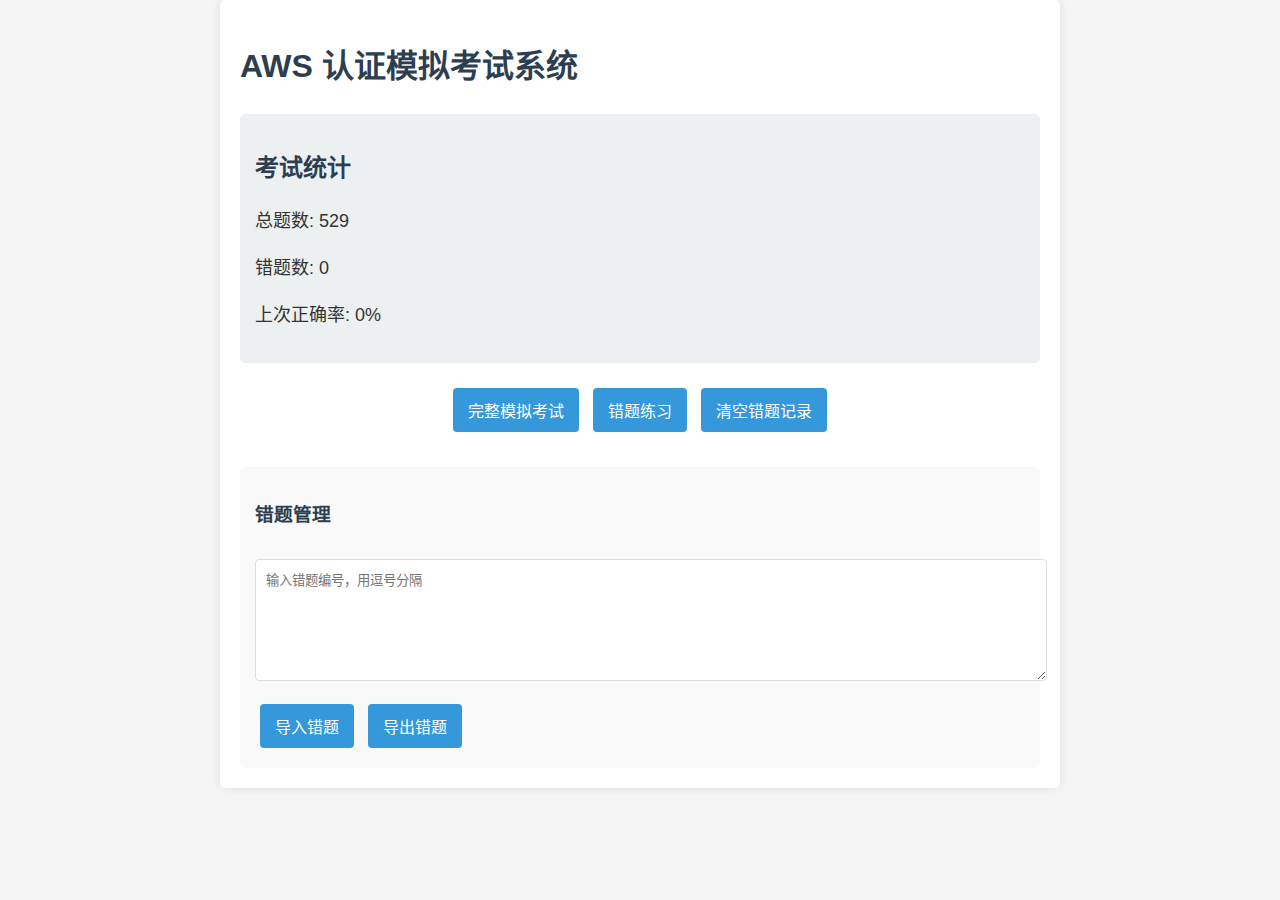
<file: index.html>
<!DOCTYPE html>
<html lang="zh-CN">
<head>
    <meta charset="UTF-8">
    <meta name="viewport" content="width=device-width, initial-scale=1.0">
    <title>AWS 模拟考试系统</title>
    <link rel="stylesheet" href="style.css">
</head>
<body>
    <div class="container">
        <h1>AWS 认证模拟考试系统</h1>

        <div class="stats">
            <h2>考试统计</h2>
            <p>总题数: <span id="total-questions">0</span></p>
            <p>错题数: <span id="wrong-questions">0</span></p>
            <p>上次正确率: <span id="last-score">0</span>%</p>
        </div>

        <div class="actions">
            <button id="full-exam" class="btn">完整模拟考试</button>
            <button id="wrong-exam" class="btn">错题练习</button>
            <button id="clear-wrong" class="btn">清空错题记录</button>
        </div>

        <div class="import-export">
            <h3>错题管理</h3>
            <textarea id="wrong-list" placeholder="输入错题编号，用逗号分隔"></textarea>
            <div>
                <button id="import-wrong" class="btn">导入错题</button>
                <button id="export-wrong" class="btn">导出错题</button>
            </div>
        </div>
    </div>

    <script src="questions.js"></script>
    <script>
        // 初始化显示统计数据
        document.addEventListener('DOMContentLoaded', function() {
            updateStats();

            // 按钮事件
            document.getElementById('full-exam').addEventListener('click', () => {
                localStorage.setItem('examMode', 'full');
                window.location.href = 'exam.html';
            });

            document.getElementById('wrong-exam').addEventListener('click', () => {
                const wrongQuestions = getWrongQuestions();
                if (wrongQuestions.length === 0) {
                    alert('没有错题记录！');
                    return;
                }
                localStorage.setItem('examMode', 'wrong');
                window.location.href = 'exam.html';
            });

            document.getElementById('clear-wrong').addEventListener('click', () => {
                if (confirm('确定要清空所有错题记录吗？')) {
                    localStorage.removeItem('wrongQuestions');
                    updateStats();
                    alert('已清空错题记录');
                }
            });

            document.getElementById('import-wrong').addEventListener('click', () => {
                const input = document.getElementById('wrong-list').value.trim();
                if (!input) {
                    alert('请输入要导入的错题编号');
                    return;
                }

                const numbers = input.split(',').map(num => num.trim()).filter(num => num);
                const validNumbers = numbers.filter(num => questions.some(q => q.question_number === num));

                if (validNumbers.length === 0) {
                    alert('没有找到有效的题目编号');
                    return;
                }

                const existingWrong = getWrongQuestions();
                const newWrong = [...new Set([...existingWrong, ...validNumbers])];
                localStorage.setItem('wrongQuestions', JSON.stringify(newWrong));

                updateStats();
                alert(`成功导入 ${validNumbers.length} 个错题`);
                document.getElementById('wrong-list').value = '';
            });

            document.getElementById('export-wrong').addEventListener('click', () => {
                const wrongQuestions = getWrongQuestions();
                if (wrongQuestions.length === 0) {
                    alert('没有错题可导出');
                    return;
                }

                document.getElementById('wrong-list').value = wrongQuestions.join(', ');
                alert('错题已复制到文本框，可手动保存');
            });
        });

        function updateStats() {
            document.getElementById('total-questions').textContent = questions.length;

            const wrongQuestions = getWrongQuestions();
            document.getElementById('wrong-questions').textContent = wrongQuestions.length;

            const lastScore = localStorage.getItem('lastScore');
            if (lastScore) {
                document.getElementById('last-score').textContent = lastScore;
            }
        }

        function getWrongQuestions() {
            const wrong = localStorage.getItem('wrongQuestions');
            return wrong ? JSON.parse(wrong) : [];
        }
    </script>
</body>
</html>
</file>
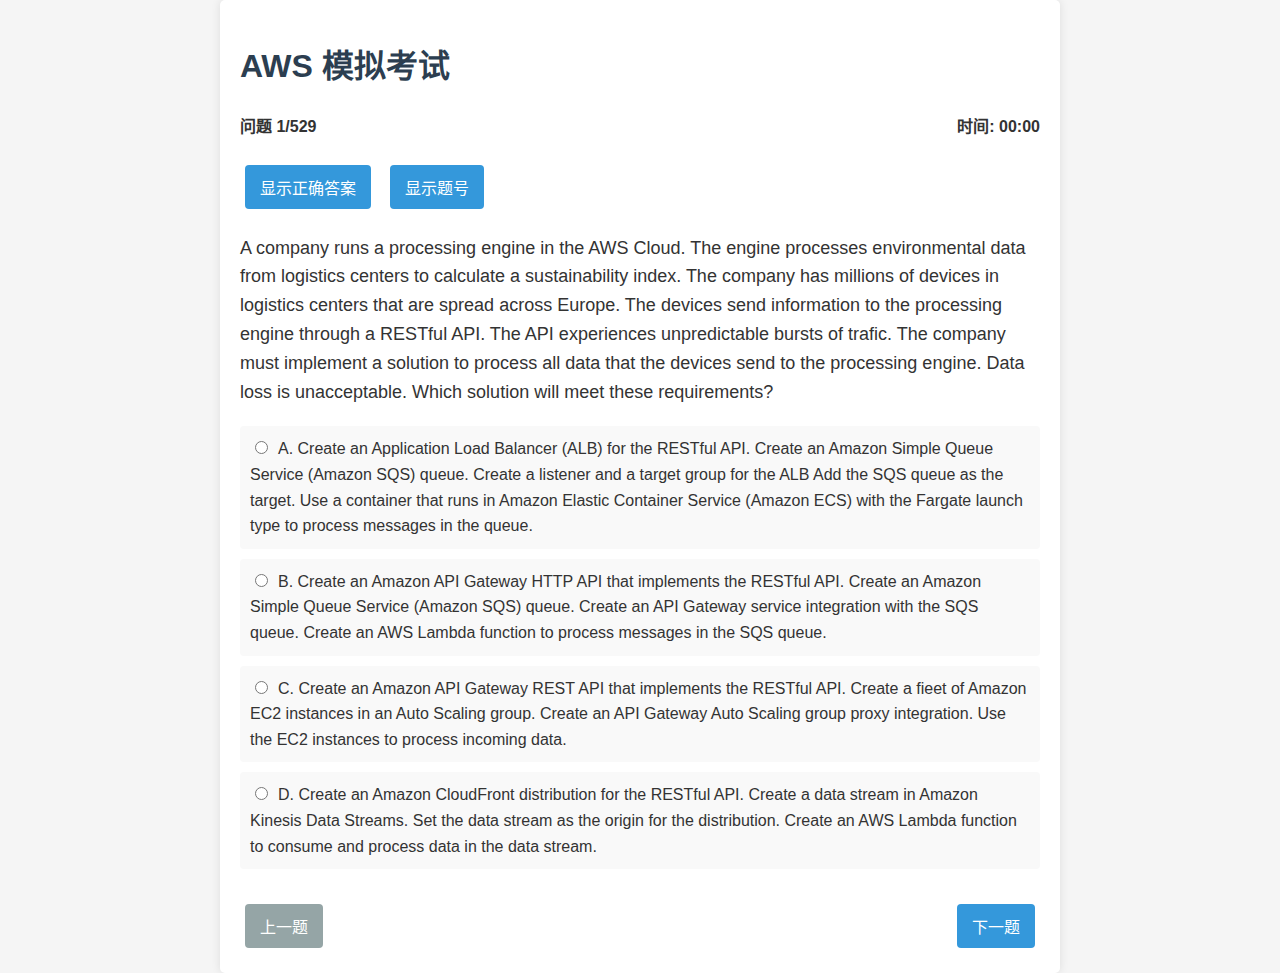
<file: exam.html>
<!DOCTYPE html>
<html lang="zh-CN">
<head>
    <meta charset="UTF-8">
    <meta name="viewport" content="width=device-width, initial-scale=1.0">
    <title>AWS 模拟考试</title>
    <link rel="stylesheet" href="style.css">
    <style>
        .correct-answer {
            background-color: #d4edda;
            border: 1px solid #28a745;
            padding: 5px;
            border-radius: 4px;
        }

        #question-number {
            display: none; /* 默认隐藏题号 */
        }

        .top-buttons {
            margin-bottom: 10px;
        }

        .top-buttons button {
            margin-right: 10px;
        }
    </style>
</head>
<body>
    <div class="container exam-container">
        <header>
            <h1>AWS 模拟考试</h1>
            <div class="exam-info">
                <span id="question-count">问题 1/50</span>
                <span id="timer">时间: 00:00</span>
            </div>
        </header>

        <!-- 新增：顶部功能按钮 -->
        <div class="top-buttons">
            <button id="show-answer-btn" class="btn">显示正确答案</button>
            <button id="toggle-qnum-btn" class="btn">显示题号</button>
        </div>

        <div class="question-area">
            <h2 id="question-number">Question #1</h2>
            <div id="question-text" class="question-text"></div>

            <div id="options" class="options">
                <!-- 选项将通过JavaScript动态生成 -->
            </div>
        </div>

        <div class="navigation">
            <button id="prev-btn" class="btn">上一题</button>
            <button id="next-btn" class="btn">下一题</button>
            <button id="submit-btn" class="btn submit-btn">提交答案</button>
        </div>

        <div id="result-modal" class="modal">
            <div class="modal-content">
                <h2>考试结果</h2>
                <p id="result-text"></p>
                <button id="back-home" class="btn">返回首页</button>
            </div>
        </div>
    </div>

    <script src="questions.js"></script>
    <script>
        document.addEventListener('DOMContentLoaded', function() {
            const examMode = localStorage.getItem('examMode') || 'full';
            let allQuestions = [];

            // 根据考试模式加载题目
            if (examMode === 'wrong') {
                const wrongQuestions = JSON.parse(localStorage.getItem('wrongQuestions') || []);
                allQuestions = questions.filter(q => wrongQuestions.includes(q.question_number));
            } else {
                allQuestions = [...questions];
            }


            // 打乱题目顺序
            function shuffle(array) {
                for (let i = array.length - 1; i > 0; i--) {
                    const j = Math.floor(Math.random() * (i + 1));
                    [array[i], array[j]] = [array[j], array[i]];
                }
            }
            shuffle(allQuestions);

            if (allQuestions.length === 0) {
                alert('没有可用题目！');
                window.location.href = 'index.html';
                return;
            }

            // 考试状态
            const state = {
                currentIndex: 0,
                answers: new Array(allQuestions.length).fill(null),
                startTime: new Date().getTime(),
                submitted: false
            };

            // DOM元素
            const questionCountEl = document.getElementById('question-count');
            const questionNumberEl = document.getElementById('question-number');
            const questionTextEl = document.getElementById('question-text');
            const optionsEl = document.getElementById('options');
            const prevBtn = document.getElementById('prev-btn');
            const nextBtn = document.getElementById('next-btn');
            const submitBtn = document.getElementById('submit-btn');
            const timerEl = document.getElementById('timer');
            const resultModal = document.getElementById('result-modal');
            const resultTextEl = document.getElementById('result-text');
            const backHomeBtn = document.getElementById('back-home');
            const showAnswerBtn = document.getElementById('show-answer-btn');
            const toggleQnumBtn = document.getElementById('toggle-qnum-btn');

            // 初始化
            renderQuestion();
            startTimer();

            // 事件监听
            prevBtn.addEventListener('click', goToPrevQuestion);
            nextBtn.addEventListener('click', goToNextQuestion);
            submitBtn.addEventListener('click', submitExam);
            backHomeBtn.addEventListener('click', () => {
                window.location.href = 'index.html';
            });

            // 新增：显示正确答案功能
            showAnswerBtn.addEventListener('click', function () {
                const question = allQuestions[state.currentIndex];
                const correct = question.correct_answer;
                document.querySelectorAll('input[name="answer"]').forEach(input => {
                    if (correct.includes(input.value)) {
                        input.parentElement.classList.add('correct-answer');
                    } else {
                        input.parentElement.classList.remove('correct-answer');
                    }
                });
            });

            // 新增：切换题号显示
            toggleQnumBtn.addEventListener('click', function () {
                const isVisible = questionNumberEl.style.display !== 'none';
                questionNumberEl.style.display = isVisible ? 'none' : 'block';
                toggleQnumBtn.textContent = isVisible ? '显示题号' : '隐藏题号';
            });
            function renderQuestion() {
                const question = allQuestions[state.currentIndex];

                questionCountEl.textContent = `问题 ${state.currentIndex + 1}/${allQuestions.length}`;
                questionNumberEl.textContent = `Question #${question.question_number}`;
                questionTextEl.textContent = question.stem;

                // 清空选项
                optionsEl.innerHTML = '';

                // 生成选项
                Object.entries(question.options).forEach(([key, value]) => {
                    const optionDiv = document.createElement('div');
                    optionDiv.className = 'option';

                    const input = document.createElement('input');
                    input.type = question.correct_answer.length > 1 ? 'checkbox' : 'radio';
                    input.name = 'answer';
                    input.value = key;
                    input.id = `option-${key}`;

                    // 如果已经选择过，恢复选择状态
                    if (state.answers[state.currentIndex] &&
                        state.answers[state.currentIndex].includes(key)) {
                        input.checked = true;
                    }

                    const label = document.createElement('label');
                    label.htmlFor = `option-${key}`;
                    label.textContent = `${key}. ${value}`;

                    optionDiv.appendChild(input);
                    optionDiv.appendChild(label);
                    optionsEl.appendChild(optionDiv);
                });

                // 更新按钮状态
                prevBtn.disabled = state.currentIndex === 0;
                nextBtn.disabled = state.currentIndex === allQuestions.length - 1;

                submitBtn.style.display = state.currentIndex === allQuestions.length - 1 ? 'inline-block' : 'none';

                // 清除之前高亮的答案
                document.querySelectorAll('.correct-answer').forEach(el => el.classList.remove('correct-answer'));
            }

            // 保存当前答案
            function saveAnswer() {
                const selectedOptions = [];
                document.querySelectorAll('input[name="answer"]:checked').forEach(input => {
                    selectedOptions.push(input.value);
                });

                state.answers[state.currentIndex] = selectedOptions.length > 0 ? selectedOptions : null;
            }

            // 上一题
            function goToPrevQuestion() {
                saveAnswer();
                state.currentIndex--;
                renderQuestion();
            }

            // 下一题
            function goToNextQuestion() {
                saveAnswer();
                state.currentIndex++;
                renderQuestion();
            }

            // 计时器
            function startTimer() {
                updateTimer();
                setInterval(updateTimer, 1000);
            }

            function updateTimer() {
                const now = new Date().getTime();
                const elapsed = Math.floor((now - state.startTime) / 1000);
                const minutes = Math.floor(elapsed / 60).toString().padStart(2, '0');
                const seconds = (elapsed % 60).toString().padStart(2, '0');
                timerEl.textContent = `时间: ${minutes}:${seconds}`;
            }

            // 提交考试
            function submitExam() {
                saveAnswer();
                state.submitted = true;

                // 计算得分
                let correctCount = 0;
                const wrongQuestions = [];

                allQuestions.forEach((question, index) => {
                    const userAnswer = state.answers[index] || [];
                    const correctAnswer = question.correct_answer;

                    // 比较答案 (顺序不重要)
                    const isCorrect = userAnswer.length === correctAnswer.length &&
                                      userAnswer.every(opt => correctAnswer.includes(opt));

                    if (isCorrect) {
                        correctCount++;
                    } else {
                        wrongQuestions.push(question.question_number);
                    }
                });

                // 更新错题记录
                const existingWrong = JSON.parse(localStorage.getItem('wrongQuestions') || '[]');
                const newWrong = [...new Set([...existingWrong, ...wrongQuestions])];
                localStorage.setItem('wrongQuestions', JSON.stringify(newWrong));

                // 保存本次成绩
                const score = Math.round((correctCount / allQuestions.length) * 100);
                localStorage.setItem('lastScore', score);

                // 显示结果
                resultTextEl.innerHTML = `
                    <p>总题数: ${allQuestions.length}</p>
                    <p>答对: ${correctCount}</p>
                    <p>答错: ${allQuestions.length - correctCount}</p>
                    <p>正确率: ${score}%</p>
                    <p>错题编号: ${wrongQuestions.join(', ')}</p>
                `;

                resultModal.style.display = 'block';
            }
        });
    </script>
</body>
</html>
</file>
<file: style.css>
/* 基础样式 */
body {
    font-family: 'Arial', sans-serif;
    line-height: 1.6;
    margin: 0;
    padding: 0;
    background-color: #f5f5f5;
    color: #333;
}

.container {
    max-width: 800px;
    margin: 0 auto;
    padding: 20px;
    background-color: white;
    box-shadow: 0 0 10px rgba(0, 0, 0, 0.1);
    border-radius: 5px;
}

h1, h2, h3 {
    color: #2c3e50;
}

.btn {
    background-color: #3498db;
    color: white;
    border: none;
    padding: 10px 15px;
    margin: 5px;
    border-radius: 4px;
    cursor: pointer;
    font-size: 16px;
    transition: background-color 0.3s;
}

.btn:hover {
    background-color: #2980b9;
}

.btn:disabled {
    background-color: #95a5a6;
    cursor: not-allowed;
}

.submit-btn {
    background-color: #27ae60;
}

.submit-btn:hover {
    background-color: #219653;
}

/* 首页样式 */
.stats {
    background-color: #ecf0f1;
    padding: 15px;
    border-radius: 5px;
    margin-bottom: 20px;
}

.stats p {
    font-size: 18px;
}

.actions {
    margin: 20px 0;
    text-align: center;
}

.import-export {
    margin-top: 30px;
    padding: 15px;
    background-color: #f9f9f9;
    border-radius: 5px;
}

.import-export textarea {
    width: 100%;
    height: 100px;
    margin: 10px 0;
    padding: 10px;
    border: 1px solid #ddd;
    border-radius: 4px;
}

/* 考试页面样式 */
.exam-container {
    position: relative;
}

.exam-info {
    display: flex;
    justify-content: space-between;
    margin-bottom: 20px;
    font-weight: bold;
}

.question-area {
    margin: 20px 0;
}

.question-text {
    font-size: 18px;
    margin: 15px 0;
    line-height: 1.6;
}

.options {
    margin: 20px 0;
}

.option {
    margin: 10px 0;
    padding: 10px;
    background-color: #f9f9f9;
    border-radius: 4px;
    cursor: pointer;
    transition: background-color 0.3s;
}

.option:hover {
    background-color: #ecf0f1;
}

.option input {
    margin-right: 10px;
}

.navigation {
    display: flex;
    justify-content: space-between;
    margin-top: 30px;
}

/* 模态框样式 */
.modal {
    display: none;
    position: fixed;
    top: 0;
    left: 0;
    width: 100%;
    height: 100%;
    background-color: rgba(0, 0, 0, 0.5);
    z-index: 1000;
    justify-content: center;
    align-items: center;
}

.modal-content {
    background-color: white;
    padding: 30px;
    border-radius: 5px;
    max-width: 500px;
    width: 90%;
    box-shadow: 0 0 20px rgba(0, 0, 0, 0.2);
}

/* 响应式设计 */
@media (max-width: 600px) {
    .container {
        padding: 10px;
    }

    .navigation {
        flex-direction: column;
    }

    .btn {
        width: 100%;
        margin: 5px 0;
    }
}
</file>
